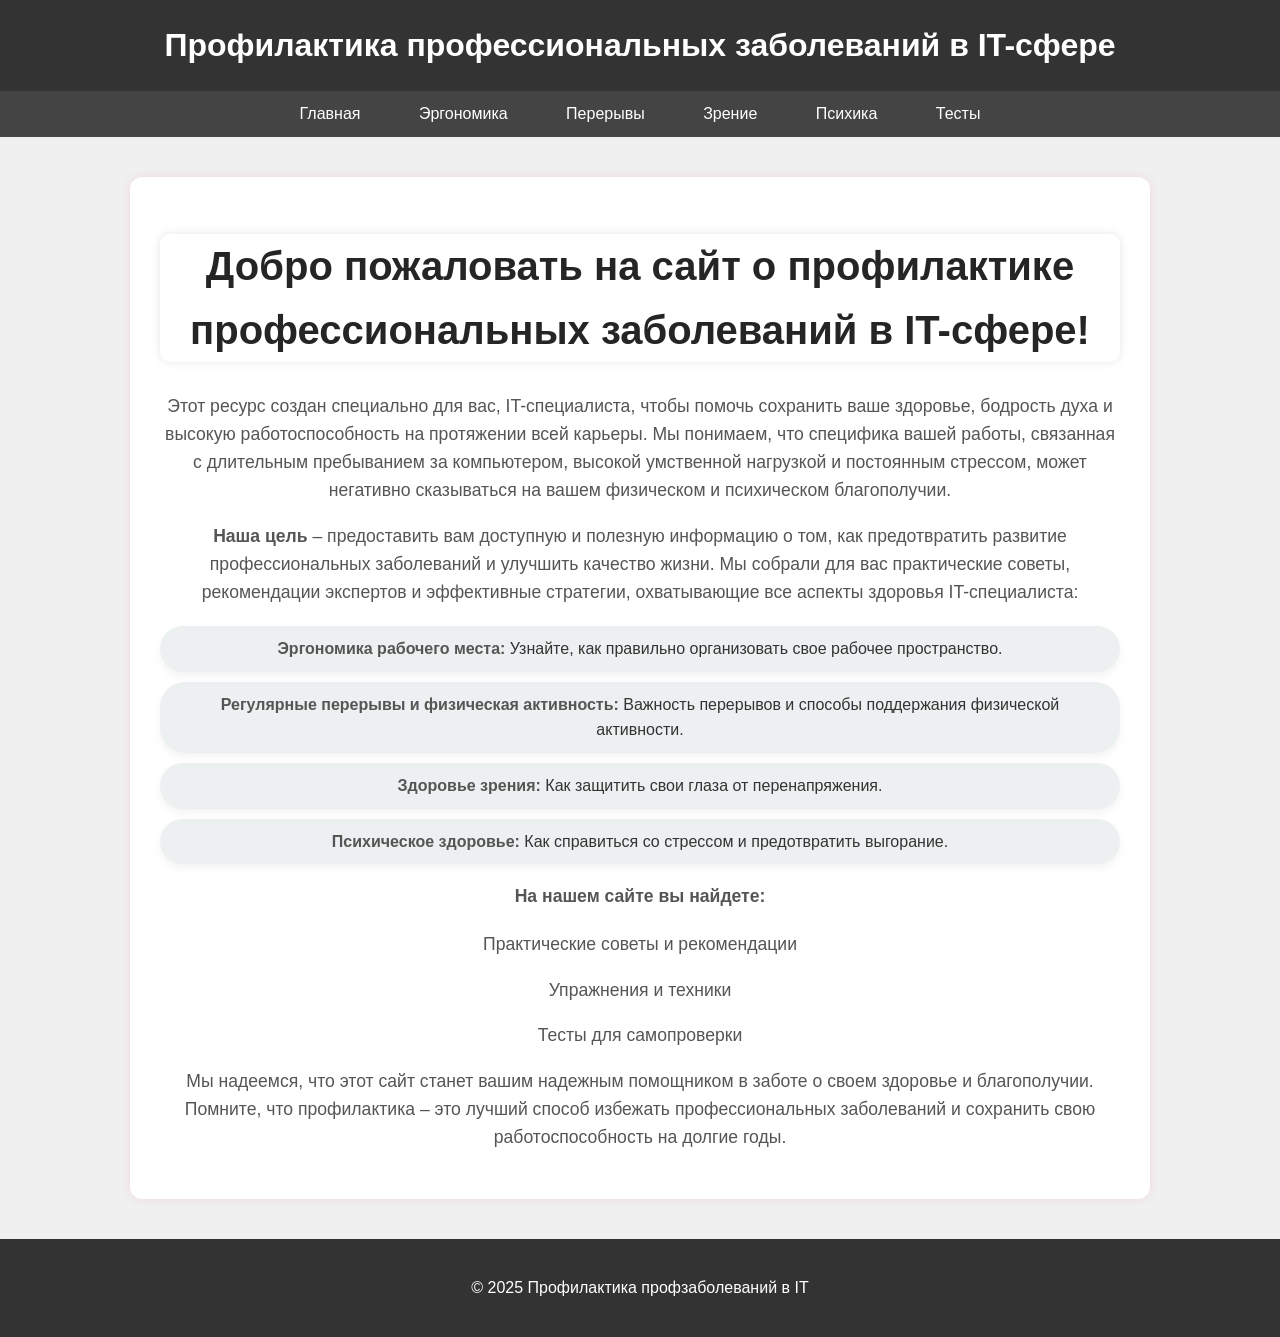
<file: glavnaia.html>
<!DOCTYPE html>
<html lang="ru">

<head>
    <meta charset="UTF-8">
    <meta name="viewport" content="width=device-width, initial-scale=1.0">
    <title>Профилактика профзаболеваний в IT</title>
    <link rel="stylesheet" href="glavnia.css">
</head>

<body>

    <header >
        <div class="container2">
            
          <a href="index.html"  style="text-decoration: none; color: inherit;"> <h1>Профилактика профессиональных заболеваний в IT-сфере</h1></a>
        </div>
    </header>

    <nav>
        <div class="container">
            <ul>
                <li><a href="glavnaia.html">Главная</a></li>
                <li><a href="ergonomika.html">Эргономика</a></li>
                <li><a href="pererivi.html">Перерывы</a></li>
                <li><a href="zrenie.html">Зрение</a></li>
                <li><a href="mentalka.html">Психика</a></li>
                <li><a href="testi.html">Тесты</a></li>
            </ul>
        </div>
    </nav>

    <div class="glavnia">
        <h1 class="hero2">Добро пожаловать на сайт о профилактике профессиональных заболеваний в IT-сфере!</h1>
        <p>Этот ресурс создан специально для вас, IT-специалиста, чтобы помочь сохранить ваше здоровье, бодрость духа и
            высокую работоспособность на протяжении всей карьеры. Мы понимаем, что специфика вашей работы, связанная с
            длительным пребыванием за компьютером, высокой умственной нагрузкой и постоянным стрессом, может негативно
            сказываться на вашем физическом и психическом благополучии.</p>
        <p><strong>Наша цель</strong> – предоставить вам доступную и полезную информацию о том, как предотвратить
            развитие профессиональных заболеваний и улучшить качество жизни. Мы собрали для вас практические советы,
            рекомендации экспертов и эффективные стратегии, охватывающие все аспекты здоровья IT-специалиста:</p>
        <ul>
            <li><a href="ergonomika.html"><strong>Эргономика рабочего места:</strong></a> Узнайте, как правильно организовать свое
                рабочее пространство.</li>
            <li><a href="pererivi.html"><strong>Регулярные перерывы и физическая активность:</strong></a> Важность перерывов и
                способы поддержания физической активности.</li>
            <li><a href="zrenie.html"><strong>Здоровье зрения:</strong></a> Как защитить свои глаза от перенапряжения.</li>
            <li><a href="mentalka.html"><strong>Психическое здоровье:</strong></a> Как справиться со стрессом и предотвратить
                выгорание.</li>
        </ul>

        <p><strong>На нашем сайте вы найдете:</strong></p>

        <ul>
            
            <p>Практические советы и рекомендации</p>
            <p>Упражнения и техники</p>
            <p> Тесты для самопроверки</p>
            
            
            
           
            
            
        </ul>

        <p>Мы надеемся, что этот сайт станет вашим надежным помощником в заботе о своем здоровье и благополучии.
            Помните, что профилактика – это лучший способ избежать профессиональных заболеваний и сохранить свою
            работоспособность на долгие годы.</p>

        
    </div>

    <footer>
        <div class="container">
            <p>© 2025 Профилактика профзаболеваний в IT</p>
        </div>
    </footer>
 
</body>

</html>
</file>
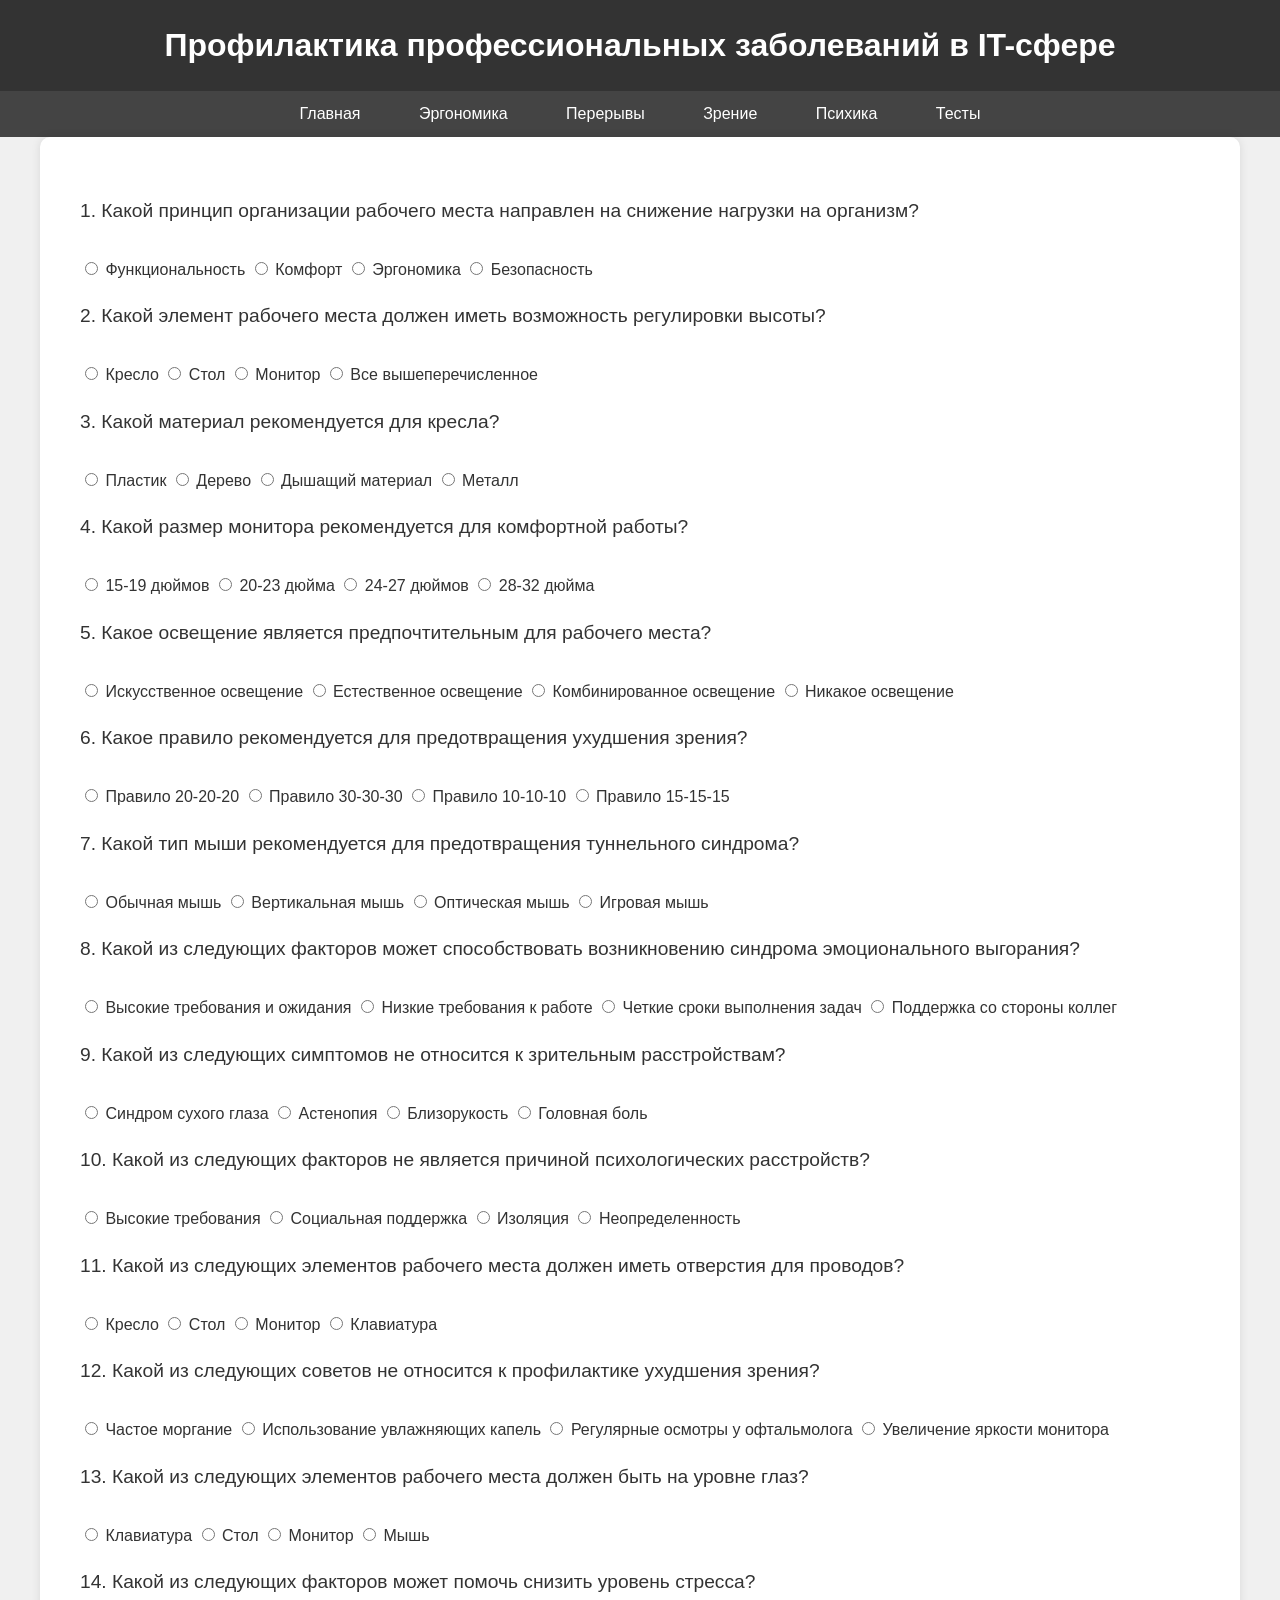
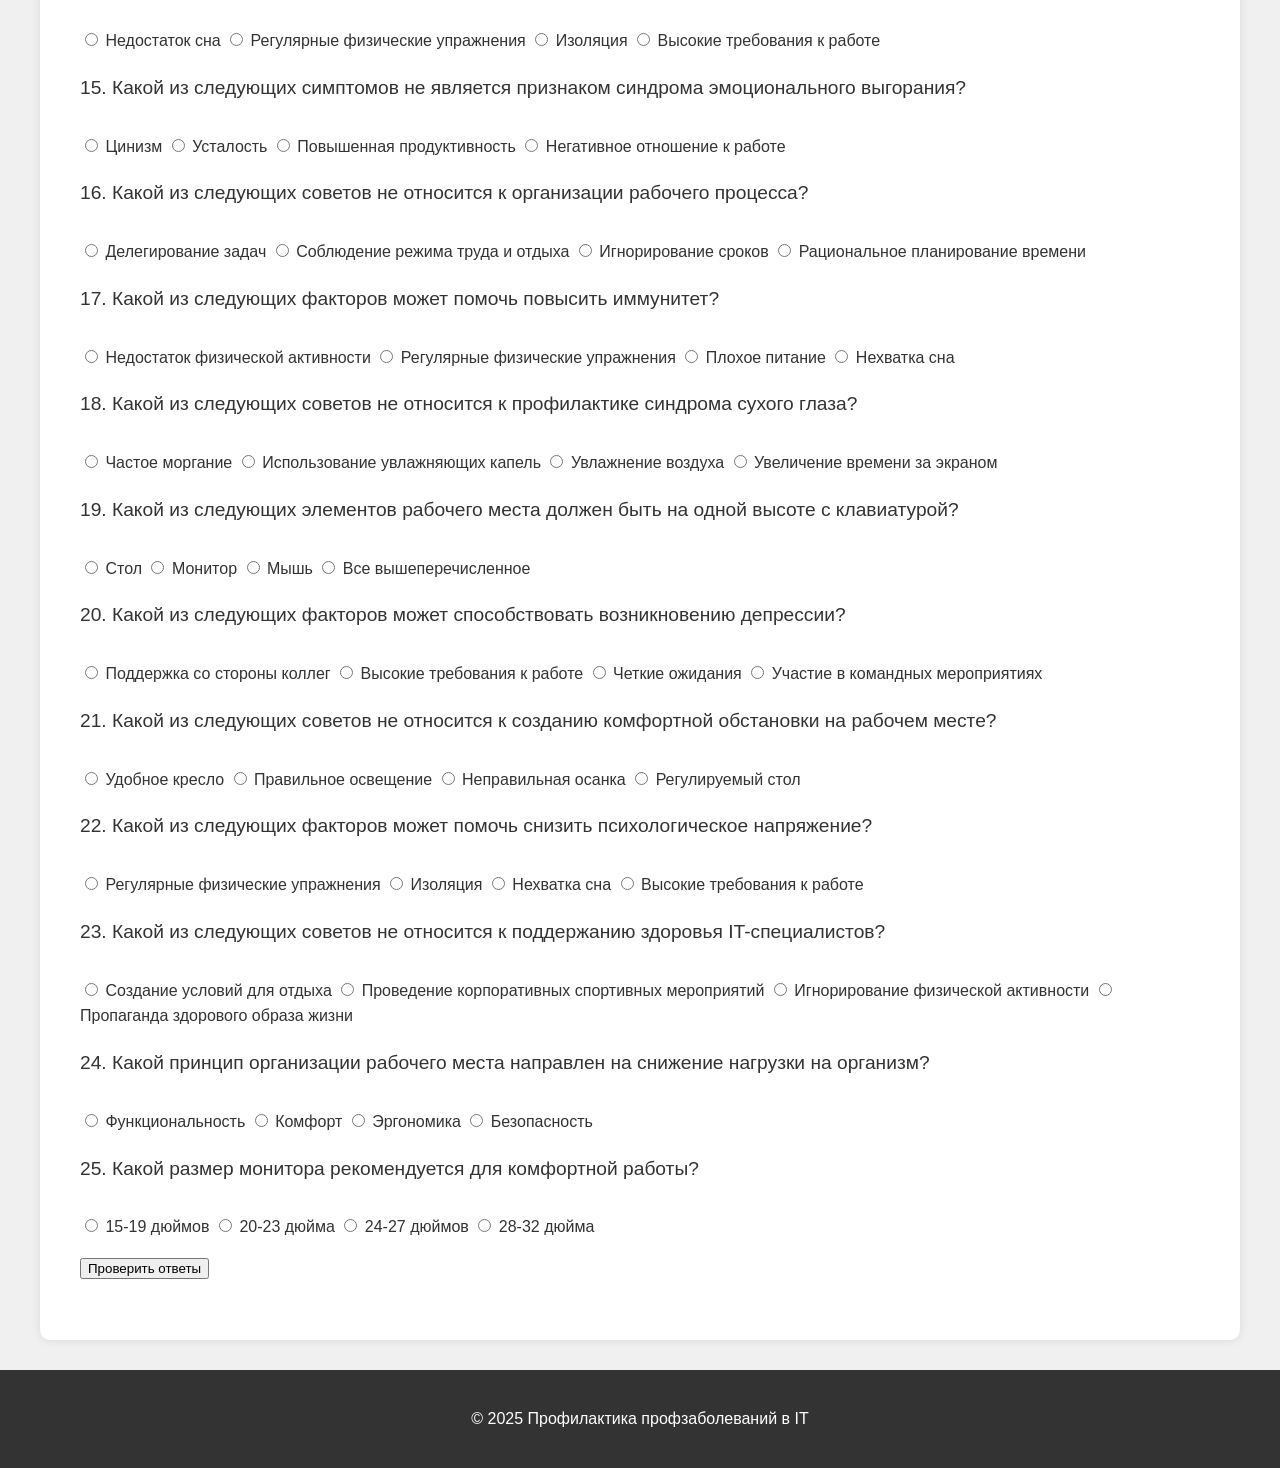
<file: testi.html>
<!DOCTYPE html>
<html lang="ru">
<head>
    <meta charset="UTF-8">
    <meta name="viewport" content="width=device-width, initial-scale=1.0">
    <title>Тест на знание принципов организации рабочего места</title>
    <link rel="stylesheet" href="TESTI.CSS">
</head>
<body>
    <header >
        <div class="container2">
            
          <a href="index.html"  style="text-decoration: none; color: inherit;"> <h1>Профилактика профессиональных заболеваний в IT-сфере</h1></a>
        </div>
    </header>

    <nav>
    
        <div class="container">
            
            <ul>
                <li><a href="glavnaia.html">Главная</a></li>
                <li><a href="ergonomika.html">Эргономика</a></li>
                <li><a href="pererivi.html">Перерывы</a></li>
                <li><a href="zrenie.html">Зрение</a></li>
                <li><a href="mentalka.html">Психика</a></li>
                <li><a href="testi.html">Тесты</a></li>
            </ul>
        </div>
    </nav>
    <div class="container">
        <section class="hero">
    
        
        <form id="quizForm">
           
        </form>
        <button id="submitBtn">Проверить ответы</button>
        <div id="result" class="result"></div>
    </div>
    <script src="TESTI.JS"></script>
</section>
    <footer>
        
        <div class="container">
            <p>© 2025 Профилактика профзаболеваний в IT</p>
        </div>
    </footer>
</body>
</html>
</file>
<file: glavnia.css>
/* Общие стили */
body {
    font-family: Arial, sans-serif;
    margin: 0;
    padding: 0;
    background-color: #f0f0f0;
    color: #333;
    line-height: 1.6;
}

.container {
    max-width: 1200px;
    margin: 0 auto;
    padding: 0 20px;
}

/* Header */
header {
    background-color: #333;
    color: #fff;
    padding: 20px 0;
    text-align: center;
}

header h1 {
    margin: 0;
}

/* Navigation */
nav {
    background-color: #444;
    padding: 10px 0;
}

nav ul {
    list-style: none;
    padding: 0;
    margin: 0;
    text-align: center;
}

nav li {
    display: inline;
    margin: 0 15px;
}

nav a {
    color: #fff;
    text-decoration: none;
    padding: 8px 12px;
    border-radius: 5px;
    transition: background-color 0.3s ease;
}

nav a:hover {
    background-color: #555;
}

/* Main */
main {
    padding: 40px 0;
}

/* Hero Section */
.hero {
    background-color: #fff;
    padding: 40px;
    text-align: center;
    border-radius: 10px;
    box-shadow: 0 0 10px rgba(0, 0, 0, 0.1);
    margin-bottom: 30px;
}

.hero h2 {
    font-size: 2.5em;
    margin-bottom: 20px;
}

.hero p {
    font-size: 1.2em;
    margin-bottom: 30px;
}

.button {
    display: inline-block;
    background-color: #5cb85c;
    color: #fff;
    padding: 12px 24px;
    text-decoration: none;
    border-radius: 5px;
    transition: background-color 0.3s ease;
}

.button:hover {
    background-color: #4cae4c;
}

/* Features Section */
.features {
    display: flex;
    justify-content: space-around;
    flex-wrap: wrap;
    margin-bottom: 30px;
}

.feature {
    width: 300px;
    background-color: #fff;
    padding: 20px;
    border-radius: 10px;
    box-shadow: 0 0 10px rgba(0, 0, 0, 0.1);
    text-align: center;
    margin-bottom: 20px;
}

.feature img {
    width: 100%;
    max-height: 200px;
    object-fit: cover;
    border-radius: 5px;
    margin-bottom: 15px;
}

.feature h3 {
    margin-bottom: 10px;
}

/* Testimonials Section */
.testimonials {
    background-color: #fff;
    padding: 40px;
    border-radius: 10px;
    box-shadow: 0 0 10px rgba(0, 0, 0, 0.1);
}

.testimonials h2 {
    text-align: center;
    margin-bottom: 30px;
}

.testimonial {
    margin-bottom: 20px;
    padding: 20px;
    border: 1px solid #ddd;
    border-radius: 5px;
}

/* Footer */
footer {
    background-color: #333;
    color: #fff;
    text-align: center;
    padding: 20px 0;
}




.glavnia {

    max-width: 12000px;
    margin: 0 auto;
    padding-left: 60px;
    text-align: center;

}

.por {



   
}





.glavnia {
    max-width: 960px;
    margin: 40px auto;
    padding: 30px;
    background-color: #fff;
    border-radius: 12px;
    box-shadow: 0 0 10px rgba(231, 21, 21, 0.1);

h1 {
    color: #252525;
    font-size: 2.8em;
    margin-bottom: 20px;
    text-align: center;
}

p {
    font-size: 1.1em;
    color: #555;
}

strong {
    font-weight: 600;
    color: #555;
}

ul {
    list-style-type: none;
    padding: 0;
    margin-top: 20px;
}

li {
    padding: 10px 20px;
    margin-bottom: 10px;
    border-radius: 25px;
    background-color: #ecf0f1;
    box-shadow: 0 4px 8px rgba(0, 0, 0, 0.05);
    transition: background-color 0.3s ease;
}

li:hover {
    background-color: #d5dbdb;
}

a {
   
    text-decoration: none;
    transition: color 0.3s ease;
}

a:hover {
    color: #2980b9;
}

.highlight {
    color: #e74c3c; /*  или другой акцентный цвет */
    font-weight: bold;
}

.footer-note {
    font-size: 0.9em;
    color: #777;
    margin-top: 30px;
    text-align: center;
}


.hero2 {
    background-color: #fff;
    font-size: 2.5em;
    text-align: center;
    border-radius: 10px;
    box-shadow: 0 0 10px rgba(0, 0, 0, 0.1);
    margin-bottom: 30px;
}





.container2>h1>a {
    text-decoration: none;
    list-style: none;
}



.container2>a {
    text-decoration: none;
    color: inherit;
      display: inline-block;
}
</file>
<file: TESTI.CSS>
.question {
    margin-bottom: 15px;
}

.result {
    margin-top: 20px;
    font-size: 1.2em;
    text-align: center;
}

body {
    font-family: Arial, sans-serif;
    margin: 0;
    padding: 0;
    background-color: #f0f0f0;
    color: #333;
    line-height: 1.6;
}

.container {
    max-width: 1200px;
    margin: 0 auto;
    padding: 0 20px;
}


header {
    background-color: #333;
    color: #fff;
    padding: 20px 0;
    text-align: center;
}

header h1 {
    margin: 0;
}


nav {
    background-color: #444;
    padding: 10px 0;
}

nav ul {
    list-style: none;
    padding: 0;
    margin: 0;
    text-align: center;
}

nav li {
    display: inline;
    margin: 0 15px;
}

nav a {
    color: #fff;
    text-decoration: none;
    padding: 8px 12px;
    border-radius: 5px;
    transition: background-color 0.3s ease;
}

nav a:hover {
    background-color: #555;
}

/* Main */
main {
    padding: 40px 0;
}

/* Hero Section */
.hero {
    background-color: #fff;
    padding: 40px;
    
    border-radius: 10px;
    box-shadow: 0 0 10px rgba(0, 0, 0, 0.1);
    margin-bottom: 30px;
}

.hero h2 {
    font-size: 2.5em;
    margin-bottom: 20px;
}

.hero p {
    font-size: 1.2em;
    margin-bottom: 30px;
}

.button {
    display: inline-block;
    background-color: #5cb85c;
    color: #fff;
    padding: 12px 24px;
    text-decoration: none;
    border-radius: 5px;
    transition: background-color 0.3s ease;
}

.button:hover {
    background-color: #4cae4c;
}

/* Features Section */
.features {
    display: flex;
    justify-content: space-around;
    flex-wrap: wrap;
    margin-bottom: 30px;
}

.feature {
    width: 300px;
    background-color: #fff;
    padding: 20px;
    border-radius: 10px;
    box-shadow: 0 0 10px rgba(0, 0, 0, 0.1);
    text-align: center;
    margin-bottom: 20px;
}

.feature img {
    width: 100%;
    max-height: 200px;
    object-fit: cover;
    border-radius: 5px;
    margin-bottom: 15px;
}

.feature h3 {
    margin-bottom: 10px;
}

/* Testimonials Section */
.testimonials {
    background-color: #fff;
    padding: 40px;
    border-radius: 10px;
    box-shadow: 0 0 10px rgba(0, 0, 0, 0.1);
}

.testimonials h2 {
    text-align: center;
    margin-bottom: 30px;
}

.testimonial {
    margin-bottom: 20px;
    padding: 20px;
    border: 1px solid #ddd;
    border-radius: 5px;
}


footer {
    background-color: #333;
    color: #fff;
    text-align: center;
    padding: 20px 0;
}
</file>
